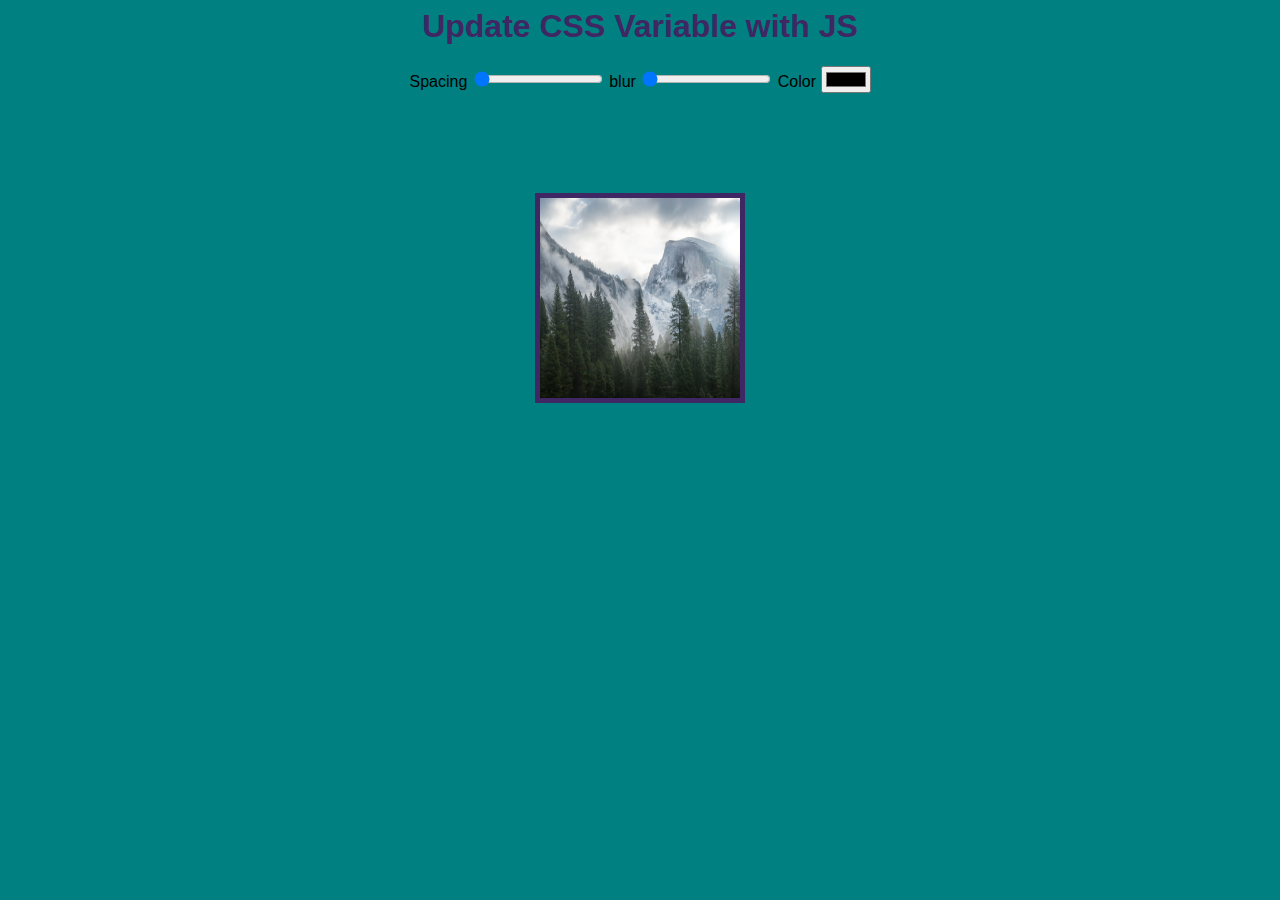
<file: CSSVariable-03/index.html>
<html>
	<head>
		<title>CSS variables</title>
		<style>
			:root {
				--base: #3e2762;
				--spacing: 5px;
				--blur: 0px;
			}
			body {
				background-color: teal;
			}
			.top-container {
				text-align: center;
				font-family: Arial, Helvetica, sans-serif;
			}
			.image > img {
				margin-top: 100px;
				height: 200px;
				width: 200px;
				padding: var(--spacing);
				background: var(--base);
				filter: blur(var(--blur));
			}

			h1 {
				color: var(--base);
			}
		</style>
	</head>
	<body>
		<div class="top-container">
			<h1>Update CSS Variable with JS</h1>
			<div class="controls">
				<label for="spacing">Spacing</label>
				<input
					type="range"
					name="spacing"
					min="5"
					max="100"
					value="5"
					data-sizing="px"
				/>

				<label for="blur">blur</label>
				<input
					type="range"
					name="blur"
					min="0"
					max="100"
					value="0"
					data-sizing="px"
				/>

				<label for="base">Color</label>
				<input type="color" name="base" />
			</div>
			<div class="image">
				<img src="./image/mountains.png" alt="mountains" />
			</div>
		</div>
		<script>
			const inputs = document.querySelectorAll('.controls input');

			function eventHandler() {
				const suffix = this.dataset.sizing || '';
				document.documentElement.style.setProperty(
					`--${this.name}`,
					this.value + suffix
				);
				console.log(this.value);
			}

			inputs.forEach((input) => input.addEventListener('change', eventHandler));
			inputs.forEach((input) =>
				input.addEventListener('mousemove', eventHandler)
			);
		</script>
	</body>
</html>
</file>
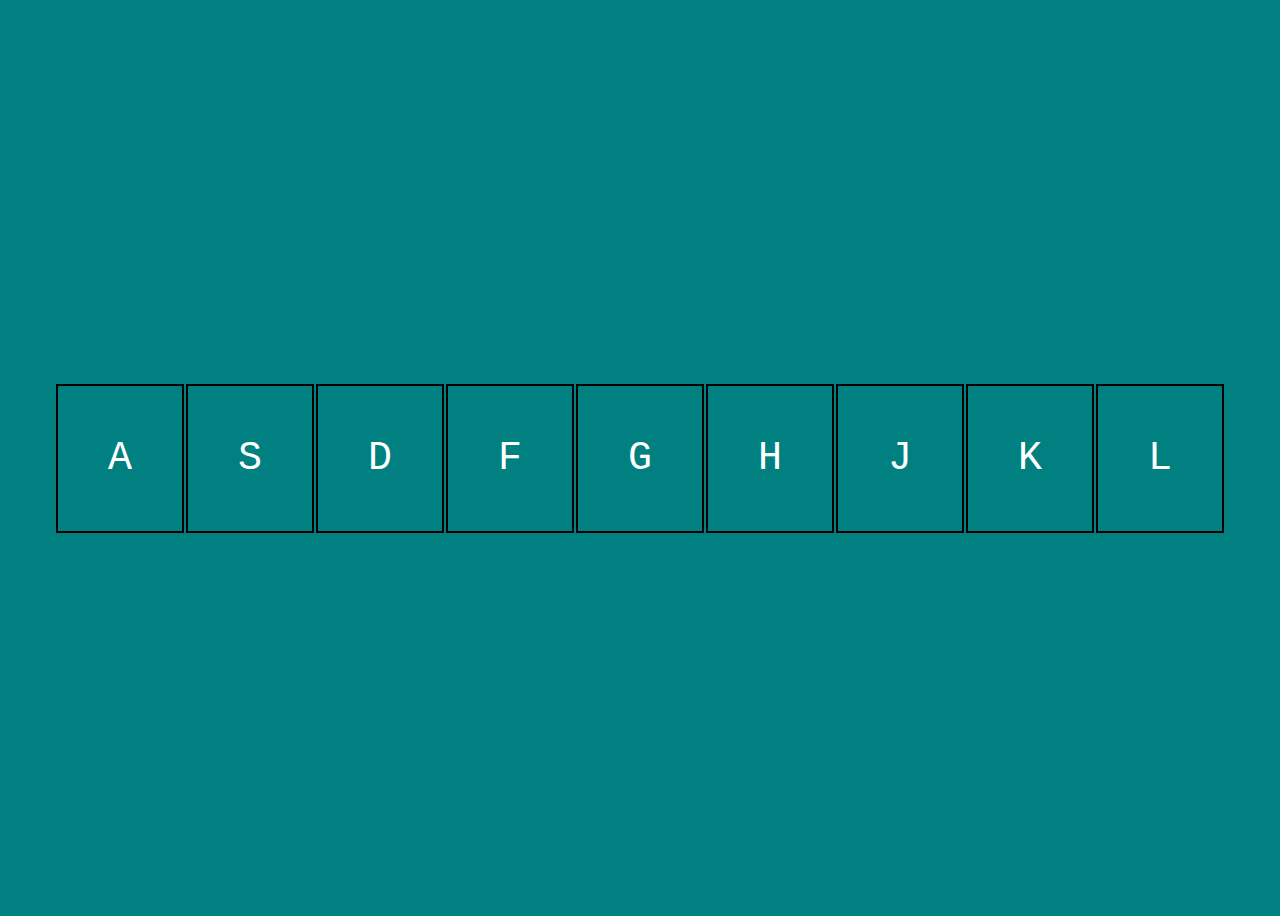
<file: drumKit-01/index.html>
<html>
  <head>
    <title>Drum Kit</title>
    <link rel="stylesheet" href="style.css" />
  </head>
  <body>
    <div class="keys-container">
      <div data-key="65" class="key">
        <kbd>A</kbd>
      </div>
      <div data-key="83" class="key">
        <kbd>S</kbd>
      </div>
      <div data-key="68" class="key">
        <kbd>D</kbd>
      </div>
      <div data-key="70" class="key">
        <kbd>F</kbd>
      </div>
      <div data-key="71" class="key">
        <kbd>G</kbd>
      </div>
      <div data-key="72" class="key">
        <kbd>H</kbd>
      </div>
      <div data-key="74" class="key">
        <kbd>J</kbd>
      </div>
      <div data-key="75" class="key">
        <kbd>K</kbd>
      </div>
      <div data-key="76" class="key">
        <kbd>L</kbd>
      </div>
    </div>

    <audio data-key="65" src="sounds/clap.wav"></audio>
    <audio data-key="83" src="sounds/hihat.wav"></audio>
    <audio data-key="68" src="sounds/kick.wav"></audio>
    <audio data-key="70" src="sounds/openhat.wav"></audio>
    <audio data-key="71" src="sounds/boom.wav"></audio>
    <audio data-key="72" src="sounds/ride.wav"></audio>
    <audio data-key="74" src="sounds/snare.wav"></audio>
    <audio data-key="75" src="sounds/tom.wav"></audio>
    <audio data-key="76" src="sounds/tink.wav"></audio>

    <script>
      window.addEventListener('keydown', playSound);
      function playSound(e) {
        const audio = document.querySelector(`audio[data-key="${e.keyCode}"]`);
        const key = document.querySelector(`div[data-key="${e.keyCode}"]`);
        if (!audio) return;
        audio.play();
      }
    </script>
  </body>
</html>
</file>
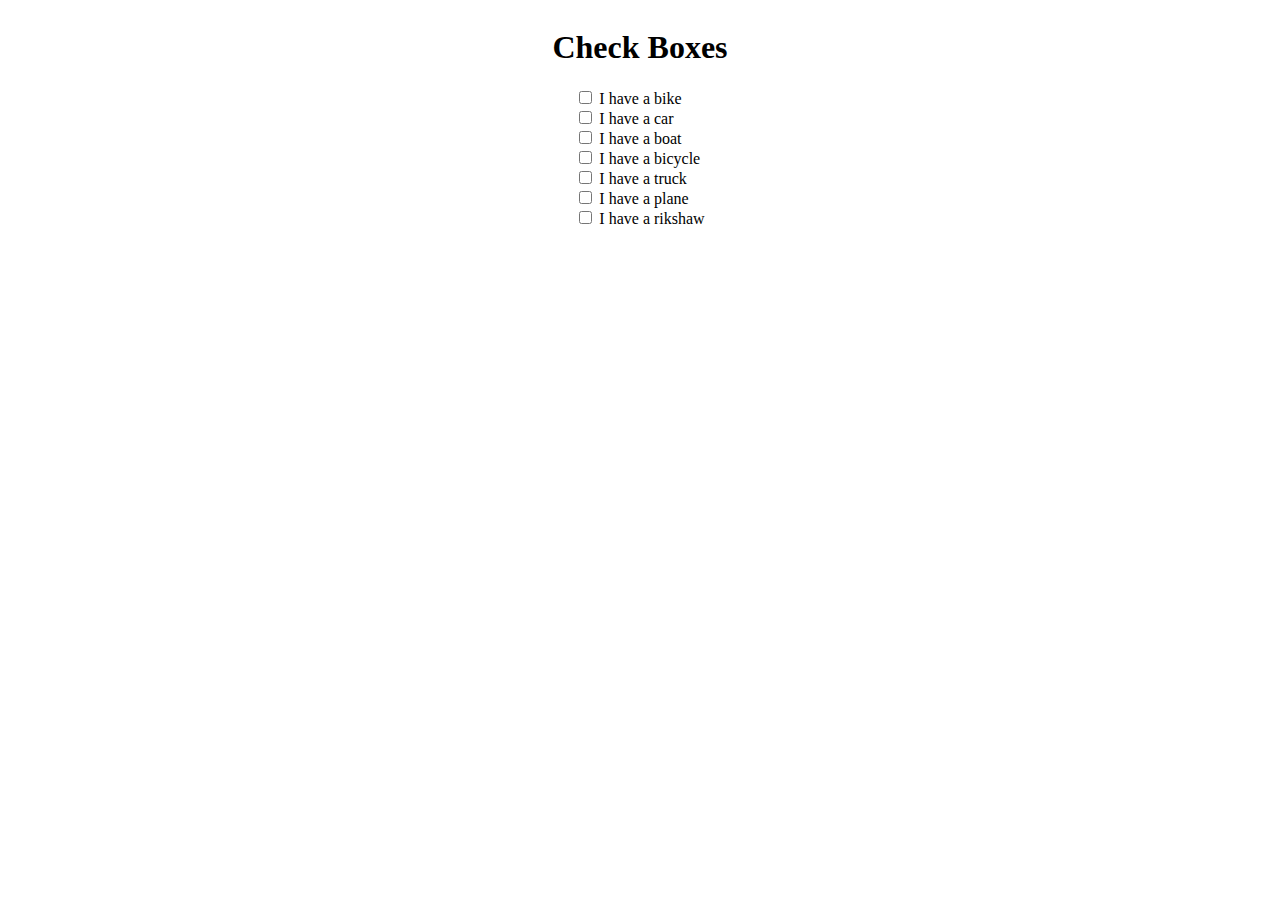
<file: JSCheckbox-10/index.html>
<html>
	<head>
		<title>JS Checkbox</title>
		<style>
			body {
				display: flex;
				align-items: center;
				justify-content: center;
				flex-direction: column;
			}
		</style>
	</head>
	<body>
		<h1>Check Boxes</h1>
		<div class="inbox">
			<input type="checkbox" name="vehicle1" value="Bike" />
			<label for="vehicle1"> I have a bike</label><br />
			<input type="checkbox" name="vehicle2" value="Car" />
			<label for="vehicle2"> I have a car</label><br />
			<input type="checkbox" name="vehicle3" value="Boat" />
			<label for="vehicle3"> I have a boat</label><br />
			<input type="checkbox" name="vehicle4" value="bicycle" />
			<label for="vehicle4"> I have a bicycle</label><br />
			<input type="checkbox" name="vehicle1" value="truck" />
			<label for="vehicle1"> I have a truck</label><br />
			<input type="checkbox" name="vehicle1" value="plane" />
			<label for="vehicle1"> I have a plane</label><br />
			<input type="checkbox" name="vehicle1" value="rikshawe" />
			<label for="vehicle1"> I have a rikshaw</label><br />
		</div>
		<script>
			const checkboxes = document.querySelectorAll(
				'.inbox input[type="checkbox"]'
			);

			let lastChecked;

			function handleClick(e) {
				let inBetween = false;

				if (e.shiftKey && this.checked) {
					checkboxes.forEach((checkbox) => {
						if (checkbox === this || checkbox === lastChecked)
							inBetween = !inBetween;

						if (inBetween) checkbox.checked = true;
					});
				}
				lastChecked = this;
			}

			checkboxes.forEach((checkbox) => {
				checkbox.addEventListener('click', handleClick);
			});
		</script>
	</body>
</html>
</file>
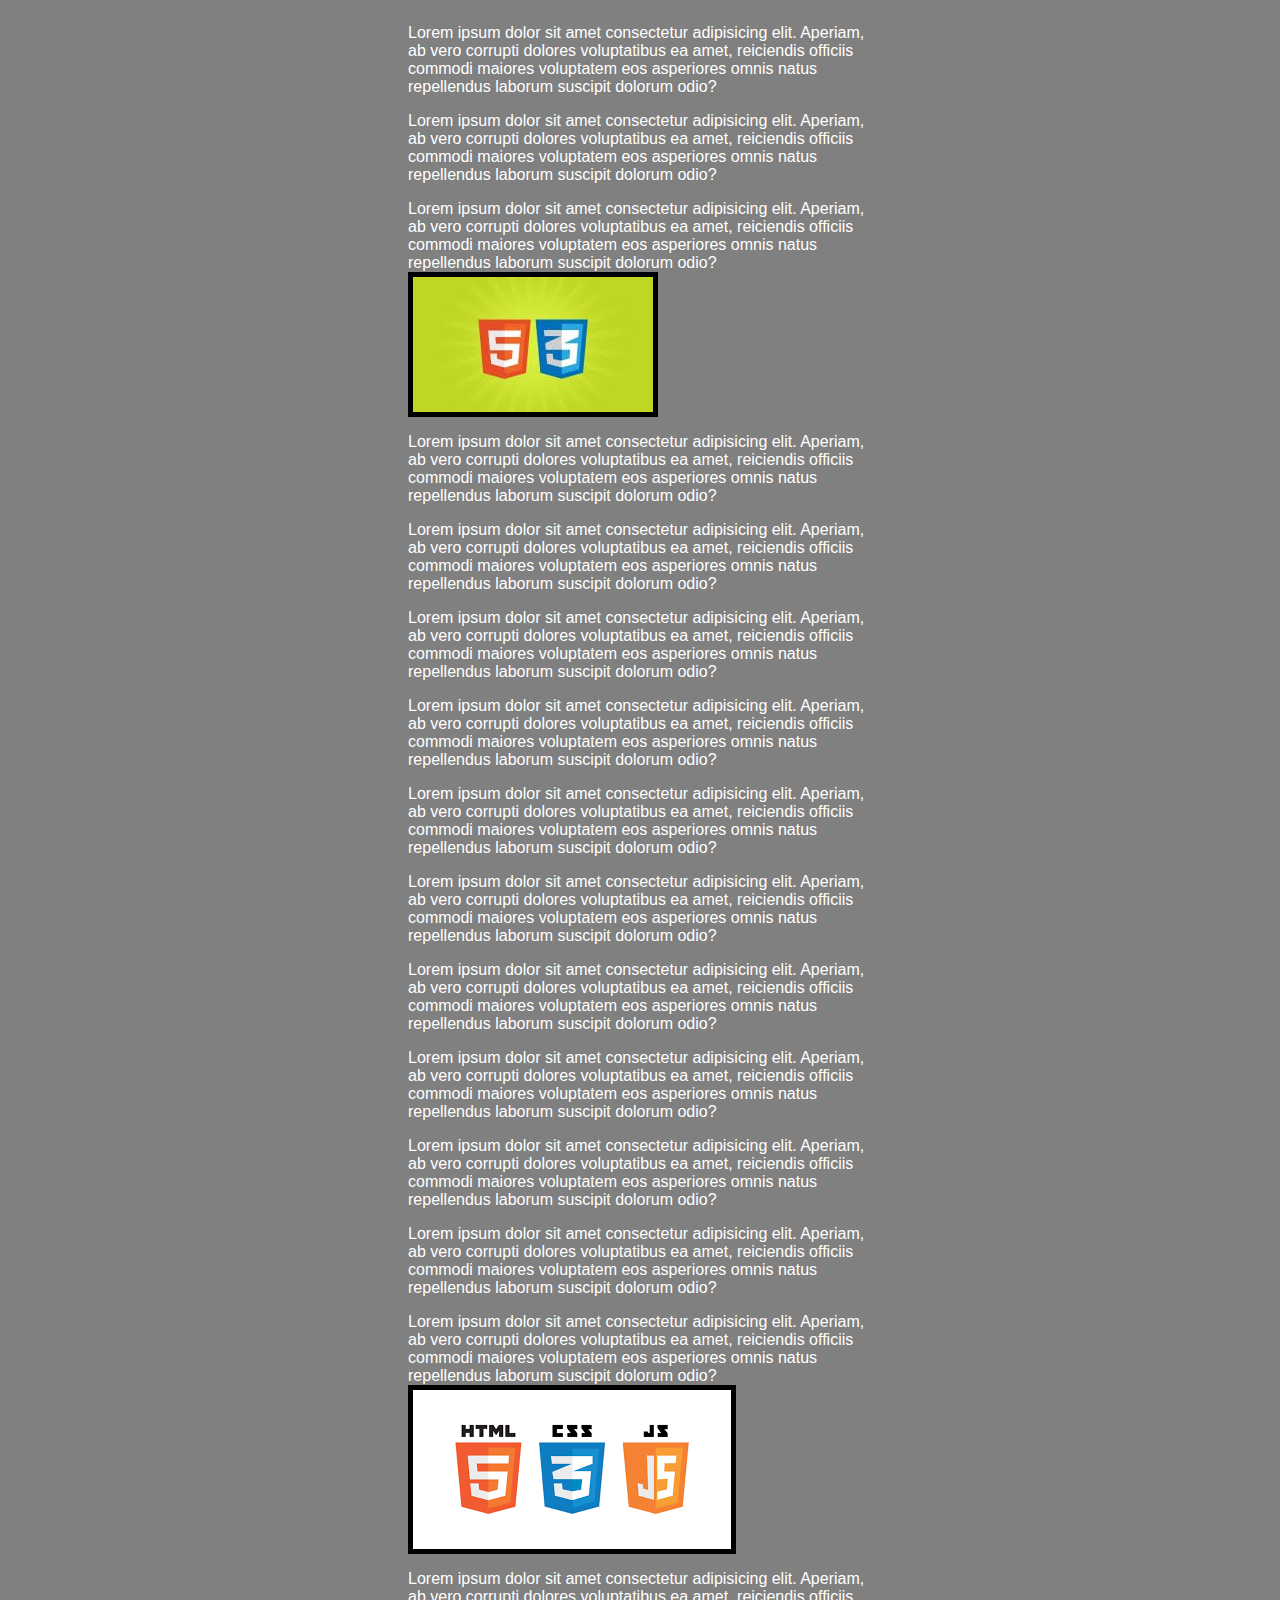
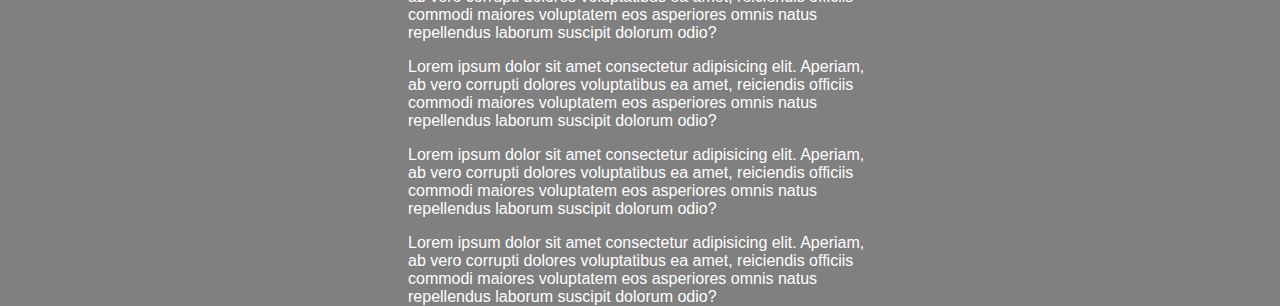
<file: SlideInonScroll-13/index.html>
<html>
	<head>
		<title>Slide In on Scroll</title>
		<style>
			body {
				display: flex;
				justify-content: center;
				font-family: Arial, Helvetica, sans-serif;
				background-color: gray;
				color: white;
			}
			.readSection {
				margin-left: 400px;
				margin-right: 400px;
			}
			.slide {
				border: 5px solid black;
			}
			.active {
				transform: translateX(-100%);
			}
		</style>
	</head>
	<body>
		<div class="readSection">
			<p>
				Lorem ipsum dolor sit amet consectetur adipisicing elit. Aperiam, ab
				vero corrupti dolores voluptatibus ea amet, reiciendis officiis commodi
				maiores voluptatem eos asperiores omnis natus repellendus laborum
				suscipit dolorum odio?
			</p>
			<p>
				Lorem ipsum dolor sit amet consectetur adipisicing elit. Aperiam, ab
				vero corrupti dolores voluptatibus ea amet, reiciendis officiis commodi
				maiores voluptatem eos asperiores omnis natus repellendus laborum
				suscipit dolorum odio?
			</p>
			<p>
				Lorem ipsum dolor sit amet consectetur adipisicing elit. Aperiam, ab
				vero corrupti dolores voluptatibus ea amet, reiciendis officiis commodi
				maiores voluptatem eos asperiores omnis natus repellendus laborum
				suscipit dolorum odio?
				<img class="slide" src="./images/img1.jpeg" alt="html&css" />
			</p>
			<p>
				Lorem ipsum dolor sit amet consectetur adipisicing elit. Aperiam, ab
				vero corrupti dolores voluptatibus ea amet, reiciendis officiis commodi
				maiores voluptatem eos asperiores omnis natus repellendus laborum
				suscipit dolorum odio?
			</p>
			<p>
				Lorem ipsum dolor sit amet consectetur adipisicing elit. Aperiam, ab
				vero corrupti dolores voluptatibus ea amet, reiciendis officiis commodi
				maiores voluptatem eos asperiores omnis natus repellendus laborum
				suscipit dolorum odio?
			</p>
			<p>
				Lorem ipsum dolor sit amet consectetur adipisicing elit. Aperiam, ab
				vero corrupti dolores voluptatibus ea amet, reiciendis officiis commodi
				maiores voluptatem eos asperiores omnis natus repellendus laborum
				suscipit dolorum odio?
			</p>
			<p>
				Lorem ipsum dolor sit amet consectetur adipisicing elit. Aperiam, ab
				vero corrupti dolores voluptatibus ea amet, reiciendis officiis commodi
				maiores voluptatem eos asperiores omnis natus repellendus laborum
				suscipit dolorum odio?
			</p>
			<p>
				Lorem ipsum dolor sit amet consectetur adipisicing elit. Aperiam, ab
				vero corrupti dolores voluptatibus ea amet, reiciendis officiis commodi
				maiores voluptatem eos asperiores omnis natus repellendus laborum
				suscipit dolorum odio?
			</p>
			<p>
				Lorem ipsum dolor sit amet consectetur adipisicing elit. Aperiam, ab
				vero corrupti dolores voluptatibus ea amet, reiciendis officiis commodi
				maiores voluptatem eos asperiores omnis natus repellendus laborum
				suscipit dolorum odio?
			</p>
			<p>
				Lorem ipsum dolor sit amet consectetur adipisicing elit. Aperiam, ab
				vero corrupti dolores voluptatibus ea amet, reiciendis officiis commodi
				maiores voluptatem eos asperiores omnis natus repellendus laborum
				suscipit dolorum odio?
			</p>
			<p>
				Lorem ipsum dolor sit amet consectetur adipisicing elit. Aperiam, ab
				vero corrupti dolores voluptatibus ea amet, reiciendis officiis commodi
				maiores voluptatem eos asperiores omnis natus repellendus laborum
				suscipit dolorum odio?
			</p>
			<p>
				Lorem ipsum dolor sit amet consectetur adipisicing elit. Aperiam, ab
				vero corrupti dolores voluptatibus ea amet, reiciendis officiis commodi
				maiores voluptatem eos asperiores omnis natus repellendus laborum
				suscipit dolorum odio?
			</p>
			<p>
				Lorem ipsum dolor sit amet consectetur adipisicing elit. Aperiam, ab
				vero corrupti dolores voluptatibus ea amet, reiciendis officiis commodi
				maiores voluptatem eos asperiores omnis natus repellendus laborum
				suscipit dolorum odio?
			</p>
			<p>
				Lorem ipsum dolor sit amet consectetur adipisicing elit. Aperiam, ab
				vero corrupti dolores voluptatibus ea amet, reiciendis officiis commodi
				maiores voluptatem eos asperiores omnis natus repellendus laborum
				suscipit dolorum odio?
				<img class="slide" src="./images/img2.png" alt="html&css&js" />
			</p>
			<p>
				Lorem ipsum dolor sit amet consectetur adipisicing elit. Aperiam, ab
				vero corrupti dolores voluptatibus ea amet, reiciendis officiis commodi
				maiores voluptatem eos asperiores omnis natus repellendus laborum
				suscipit dolorum odio?
			</p>
			<p>
				Lorem ipsum dolor sit amet consectetur adipisicing elit. Aperiam, ab
				vero corrupti dolores voluptatibus ea amet, reiciendis officiis commodi
				maiores voluptatem eos asperiores omnis natus repellendus laborum
				suscipit dolorum odio?
			</p>
			<p>
				Lorem ipsum dolor sit amet consectetur adipisicing elit. Aperiam, ab
				vero corrupti dolores voluptatibus ea amet, reiciendis officiis commodi
				maiores voluptatem eos asperiores omnis natus repellendus laborum
				suscipit dolorum odio?
			</p>
			<p>
				Lorem ipsum dolor sit amet consectetur adipisicing elit. Aperiam, ab
				vero corrupti dolores voluptatibus ea amet, reiciendis officiis commodi
				maiores voluptatem eos asperiores omnis natus repellendus laborum
				suscipit dolorum odio?
			</p>
		</div>
	</body>
</html>
</file>
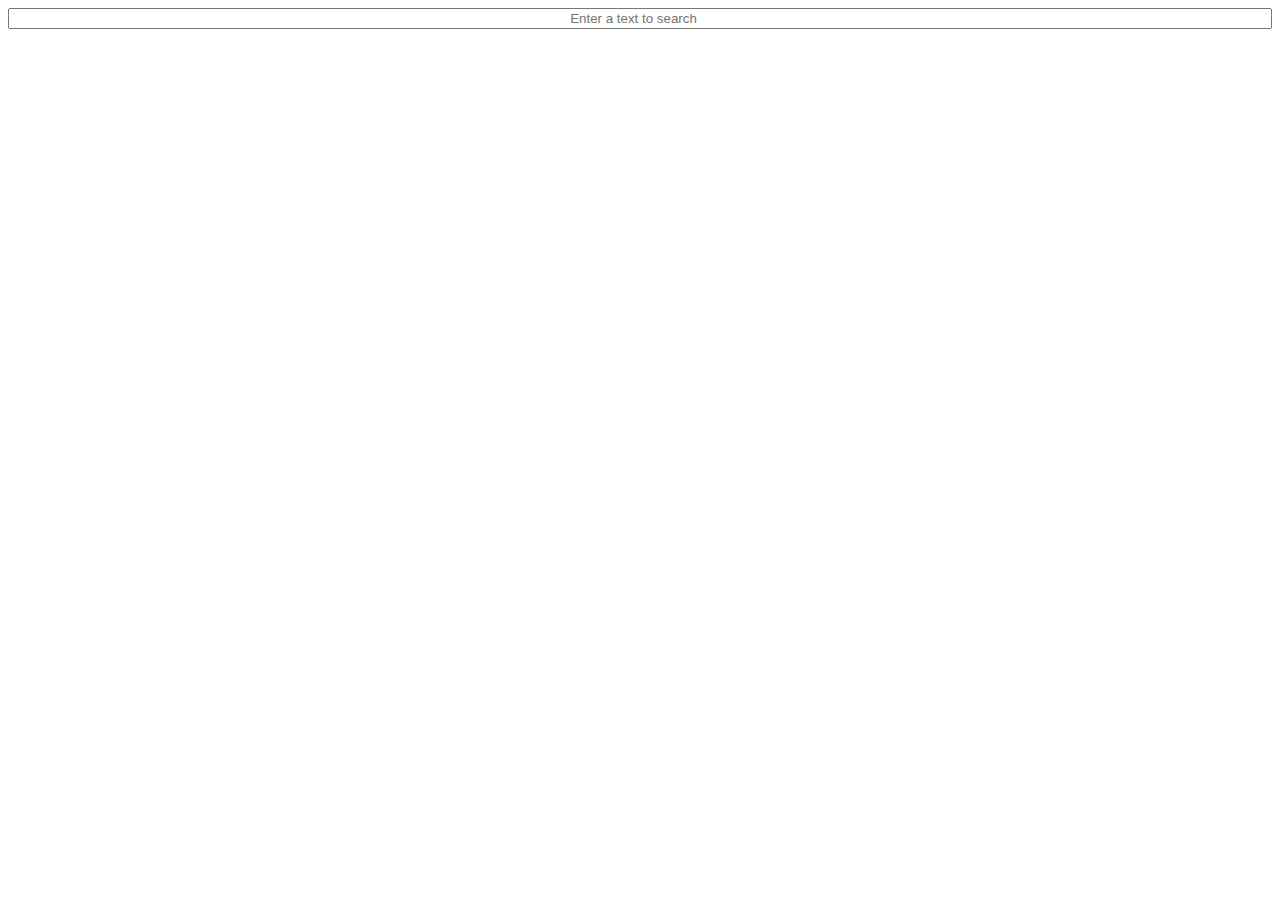
<file: typeAhead-06/index.html>
<html>
	<head>
		<title>Type Ahead</title>
		<link rel="stylesheet" href="./style.css" />
	</head>
	<body>
		<div class="container">
			<input
				class="search"
				type="search"
				name="search"
				placeholder="Enter a text to search"
			/>
			<ul class="list"></ul>
		</div>
		<script src="./script.js"></script>
	</body>
</html>
</file>
<file: drumKit-01/style.css>
html {
  font-size: 10px;
  background-color: teal;
  background-size: cover;
}

.keys-container {
  display: flex;
  flex: 1;
  min-height: 100vh;
  align-items: center;
  justify-content: center;
}

.key {
  border: 2px solid black;
  margin: 1px;
  font-size: 1.5rem;
  padding: 50px;
  text-align: center;
  color: white;
}

kbd {
  display: block;
  font-size: 4rem;
}
</file>
<file: typeAhead-06/style.css>
body {
	display: flex;
}
.container {
	height: 60px;
	flex: 1;
	font-size: 50px;
	text-align: center;
	outline: none;
}

.search {
	width: 100%;
	text-align: center;
}

.list {
	list-style-type: none;
}

.list li {
	text-decoration: underline;
}
</file>
